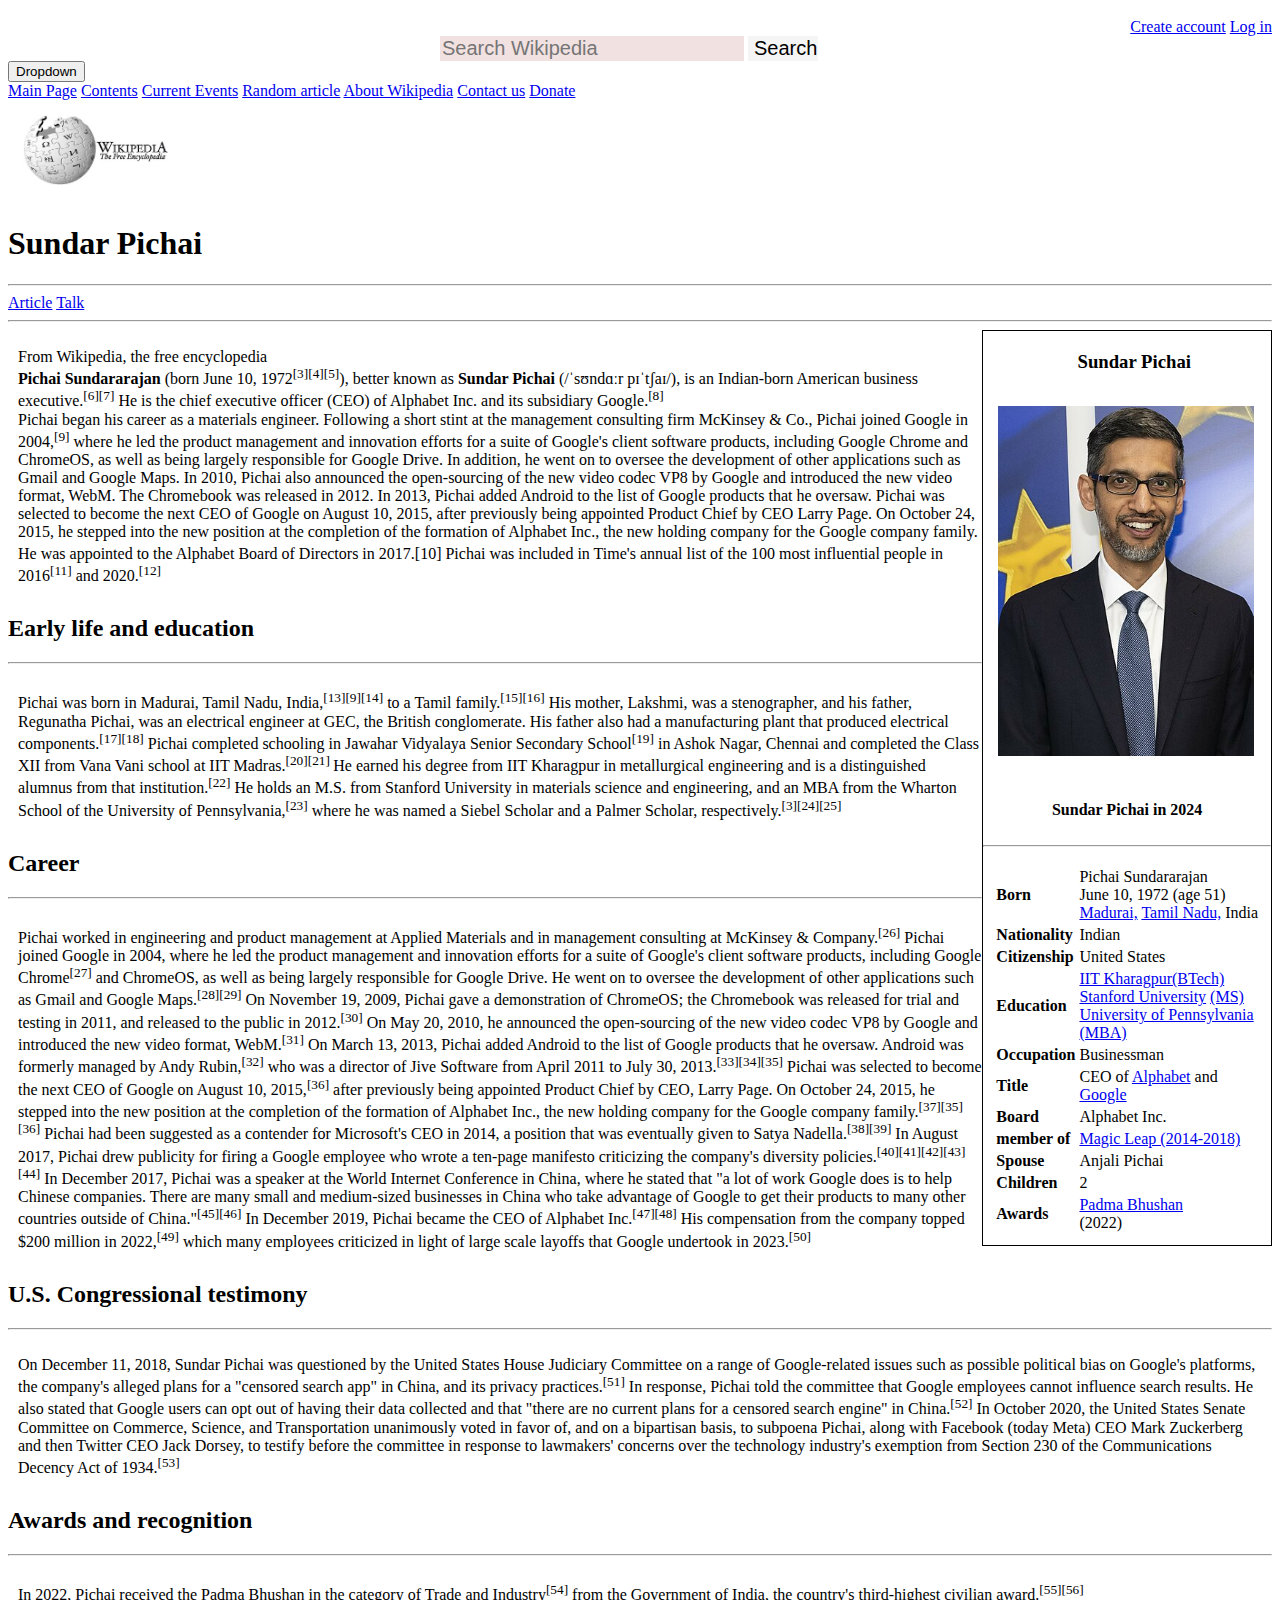
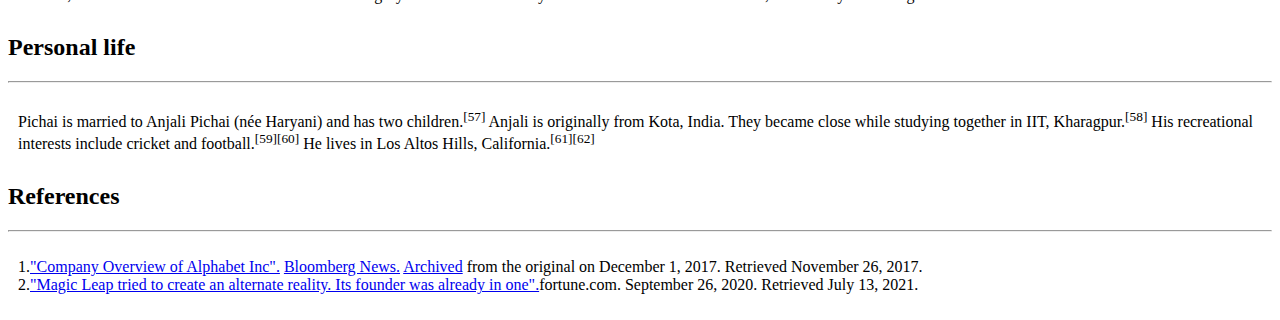
<file: index.html>
<!DOCTYPE html>
<html lang="en">
<head>
    <meta charset="UTF-8">
    <meta name="viewport" content="width=device-width, initial-scale=1.0">
    <title>Document</title>
    <link rel="stylesheet" type="text/css" href="style.css"/>
    <script></script>
</head>
<body>

    <div class="acnt-login">
        <a href="./about_wikipedia.html">Create account</a>
        <a href="./log_in.html">Log in</a>
    </div>

    <form action="/form/submit" method="GET"> 
        <input type="text" name="text" class="search" placeholder="Search Wikipedia">
        <input type="submit" name="submit" class="submit" value="Search">
      </form>

    <div class="dropdown">
        <button onclick="myFunction()" class="dropbtn">Dropdown</button>
        <div id="myDropdown" class="dropdown-content">
            <a href="main_page.html">Main Page</a>
            <a href="contents.html">Contents</a>
            <a href="current_events.html">Current Events</a>
            <a href="random_article.html">Random article</a>
            <a href="about_wikipedia.html">About Wikipedia</a>
            <a href="contact_us.html">Contact us</a>
            <a href="donate.html">Donate</a>
        </div>
    </div>
    

    <img src="./wiki.png" alt="wikipedia logo" height="70"/>

    <h1>Sundar Pichai</h1>
    <hr>
    <a href="index.html">Article</a>
    <a href="talk.html">Talk</a>
    <hr>

    <div class="container">
        <h3 align="right"><b>Sundar Pichai</b></h3>
        <img src="./Sundar_Pichai.png" height="350px">
        <p align="center"><b>Sundar Pichai in 2024</b></p>
        <hr>
        <table class="info">
            <tr>
              <th><b>Born</b></th>
              <td>
                <span>Pichai Sundararajan</span><br>
                <span>June 10, 1972 (age 51)</span><br>
                <span><a href="https://en.wikipedia.org/wiki/Madurai">Madurai,</a> <a href="https://en.wikipedia.org/wiki/Tamil_Nadu">Tamil Nadu,</a> India </span>
              </td>
            </tr> 
            <tr>
              <th><b>Nationality</b></th>
              <td>
                <span>Indian</span><br>
              </td>
            </tr> 
            <tr>
                <th><b>Citizenship</b></th>
                <td>
                  <span>United States</span><br>
                </td>
              </tr> 
              <tr>
                <th><b>Education</b></th>
                <td>
                  <span><a href="https://en.wikipedia.org/wiki/IIT_Kharagpur">IIT Kharagpur</a><a href="https://en.wikipedia.org/wiki/Bachelor_of_Technology">(BTech)</a></span><br>
                  <span><a href="https://en.wikipedia.org/wiki/Stanford_University">Stanford University</a> <a href="https://en.wikipedia.org/wiki/Master_of_Science">(MS)</a></span><br>
                  <span><a href="https://en.wikipedia.org/wiki/University_of_Pennsylvania">University of Pennsylvania</a></span><br>
                  <span><a href="https://en.wikipedia.org/wiki/Master_of_Business_Administration">(MBA)</a></span>
                </td>
              </tr> 
              <tr>
                <th><b>Occupation</b></th>
                <td>
                  <span>Businessman</span><br>
                </td>
              </tr> 
              <tr>
                <th><b>Title</b></th>
                <td>
                  <span>CEO of <a href="https://en.wikipedia.org/wiki/Alphabet_Inc.">Alphabet</a> and </span><br>
                  <span><a href="https://en.wikipedia.org/wiki/Google">Google</a> </span>
                </td>
              </tr> 
              <tr>
                <th><b>Board</b></th>
                <td>
                  <span>Alphabet Inc.</span><br>                 
                </td>
              </tr> 
              <tr>
                <th><b>member of</b></th>
                <td>
                  <span><a href="https://en.wikipedia.org/wiki/Magic_Leap">Magic Leap (2014-2018)</ahref></span><br>
                </td>
              </tr> 
              <tr>
                <th><b>Spouse</b></th>
                <td>
                  <span>Anjali Pichai</span><br>
                </td>
              </tr> 
              <tr>
                <th><b>Children</b></th>
                <td>
                  <span>2</span><br>
                </td>
              </tr> 
              <tr>
                <th><b>Awards</b></th>
                <td>
                  <span><a href="https://en.wikipedia.org/wiki/Padma_Bhushan">Padma Bhushan</a></span><br>
                  <span>(2022)</span>
                </td>
              </tr> 
          </table>


    </div>
    <p>
        From Wikipedia, the free encyclopedia <br>
        <b>Pichai Sundararajan</b> (born June 10, 1972<sup>[3][4][5]</sup>), better known as <b>Sundar Pichai </b>(/ˈsʊndɑːr pɪˈtʃaɪ/), is an Indian-born American business executive.<sup>[6][7]</sup> He is the chief executive officer (CEO) of Alphabet Inc. and its subsidiary Google.<sup>[8]</sup>
        <br>
        Pichai began his career as a materials engineer. Following a short stint at the management consulting firm McKinsey & Co., Pichai joined Google in 2004,<sup>[9]</sup> where he led the product management and innovation efforts for a suite of Google's client software products, including Google Chrome and ChromeOS, as well as being largely responsible for Google Drive. In addition, he went on to oversee the development of other applications such as Gmail and Google Maps. In 2010, Pichai also announced the open-sourcing of the new video codec VP8 by Google and introduced the new video format, WebM. The Chromebook was released in 2012. In 2013, Pichai added Android to the list of Google products that he oversaw.
        Pichai was selected to become the next CEO of Google on August 10, 2015, after previously being appointed Product Chief by CEO Larry Page. On October 24, 2015, he stepped into the new position at the completion of the formation of Alphabet Inc., the new holding company for the Google company family. He was appointed to the Alphabet Board of Directors in 2017.<sup></sup>[10]
        Pichai was included in Time's annual list of the 100 most influential people in 2016<sup>[11]</sup> and 2020.<sup>[12]</sup>
    </p>

    <h2>Early life and education</h2>
    <hr>
    <p>
        Pichai was born in Madurai, Tamil Nadu, India,<sup>[13][9][14]</sup> to a Tamil family.<sup>[15][16]</sup> His mother, Lakshmi, was a stenographer, and his father, Regunatha Pichai, was an electrical engineer at GEC, the British conglomerate. His father also had a manufacturing plant that produced electrical components.<sup>[17][18]</sup>
        Pichai completed schooling in Jawahar Vidyalaya Senior Secondary School<sup>[19]</sup> in Ashok Nagar, Chennai and completed the Class XII from Vana Vani school at IIT Madras.<sup>[20][21] </sup>He earned his degree from IIT Kharagpur in metallurgical engineering and is a distinguished alumnus from that institution.<sup>[22]</sup> He holds an M.S. from Stanford University in materials science and engineering, and an MBA from the Wharton School of the University of Pennsylvania,<sup>[23]</sup> where he was named a Siebel Scholar and a Palmer Scholar, respectively.<sup>[3][24][25]</sup>
    </p>

    <h2>Career</h2>
    <hr>
    <p>
        Pichai worked in engineering and product management at Applied Materials and in management consulting at McKinsey & Company.<sup>[26]</sup> Pichai joined Google in 2004, where he led the product management and innovation efforts for a suite of Google's client software products, including Google Chrome<sup>[27]</sup> and ChromeOS, as well as being largely responsible for Google Drive. He went on to oversee the development of other applications such as Gmail and Google Maps.<sup>[28][29]</sup> On November 19, 2009, Pichai gave a demonstration of ChromeOS; the Chromebook was released for trial and testing in 2011, and released to the public in 2012.<sup>[30]</sup> On May 20, 2010, he announced the open-sourcing of the new video codec VP8 by Google and introduced the new video format, WebM.<sup>[31]</sup>
        On March 13, 2013, Pichai added Android to the list of Google products that he oversaw. Android was formerly managed by Andy Rubin,<sup>[32]</sup> who was a director of Jive Software from April 2011 to July 30, 2013.<sup>[33][34][35]</sup> Pichai was selected to become the next CEO of Google on August 10, 2015,<sup>[36]</sup> after previously being appointed Product Chief by CEO, Larry Page. On October 24, 2015, he stepped into the new position at the completion of the formation of Alphabet Inc., the new holding company for the Google company family.<sup>[37][35][36]</sup>
        Pichai had been suggested as a contender for Microsoft's CEO in 2014, a position that was eventually given to Satya Nadella.<sup>[38][39]</sup> In August 2017, Pichai drew publicity for firing a Google employee who wrote a ten-page manifesto criticizing the company's diversity policies.<sup>[40][41][42][43][44]</sup>
        In December 2017, Pichai was a speaker at the World Internet Conference in China, where he stated that "a lot of work Google does is to help Chinese companies. There are many small and medium-sized businesses in China who take advantage of Google to get their products to many other countries outside of China."<sup>[45][46]</sup>
        In December 2019, Pichai became the CEO of Alphabet Inc.<sup>[47][48]</sup> His compensation from the company topped $200 million in 2022,<sup>[49]</sup> which many employees criticized in light of large scale layoffs that Google undertook in 2023.<sup>[50]</sup>
    </p>



    <h2>U.S. Congressional testimony</h2>
    <hr>
    <p>
        On December 11, 2018, Sundar Pichai was questioned by the United States House Judiciary Committee on a range of Google-related issues such as possible political bias on Google's platforms, the company's alleged plans for a "censored search app" in China, and its privacy practices.<sup>[51]</sup> In response, Pichai told the committee that Google employees cannot influence search results. He also stated that Google users can opt out of having their data collected and that "there are no current plans for a censored search engine" in China.<sup>[52]</sup>
        In October 2020, the United States Senate Committee on Commerce, Science, and Transportation unanimously voted in favor of, and on a bipartisan basis, to subpoena Pichai, along with Facebook (today Meta) CEO Mark Zuckerberg and then Twitter CEO Jack Dorsey, to testify before the committee in response to lawmakers' concerns over the technology industry's exemption from Section 230 of the Communications Decency Act of 1934.<sup>[53]</sup>
    </p>

    <h2>Awards and recognition</h2>
    <hr>
    <p>
        In 2022, Pichai received the Padma Bhushan in the category of Trade and Industry<sup>[54]</sup> from the Government of India, the country's third-highest civilian award.<sup>[55][56]</sup>
    </p>

    <h2>Personal life</h2>
    <hr>
    <p>
        Pichai is married to Anjali Pichai (née Haryani) and has two children.<sup>[57]</sup> Anjali is originally from Kota, India. They became close while studying together in IIT, Kharagpur.<sup>[58]</sup> His recreational interests include cricket and football.<sup>[59][60]</sup> He lives in Los Altos Hills, California.<sup>[61][62]</sup>
    </p>

    <h2>References</h2>
    <hr>
    <p>
        1.<a href="https://www.bloomberg.com/markets/stocks?cic_redirect=fallback">"Company Overview of Alphabet Inc".</a> <a href="https://en.wikipedia.org/wiki/Bloomberg_News">Bloomberg News.</a>  <a href="https://web.archive.org/web/20171201042507/https://www.bloomberg.com/research/stocks/private/board.asp?privcapId=29096">Archived</a> from the original on December 1, 2017. Retrieved November 26, 2017.<br>
        2.<a href="https://fortune.com/2020/09/26/magic-leap-tried-to-create-an-alternate-reality-its-founder-was-already-in-one/amp/">"Magic Leap tried to create an alternate reality. Its founder was already in one".</a>fortune.com. September 26, 2020. Retrieved July 13, 2021.
    </p>

    
        
   

</body>
</html>
</file>
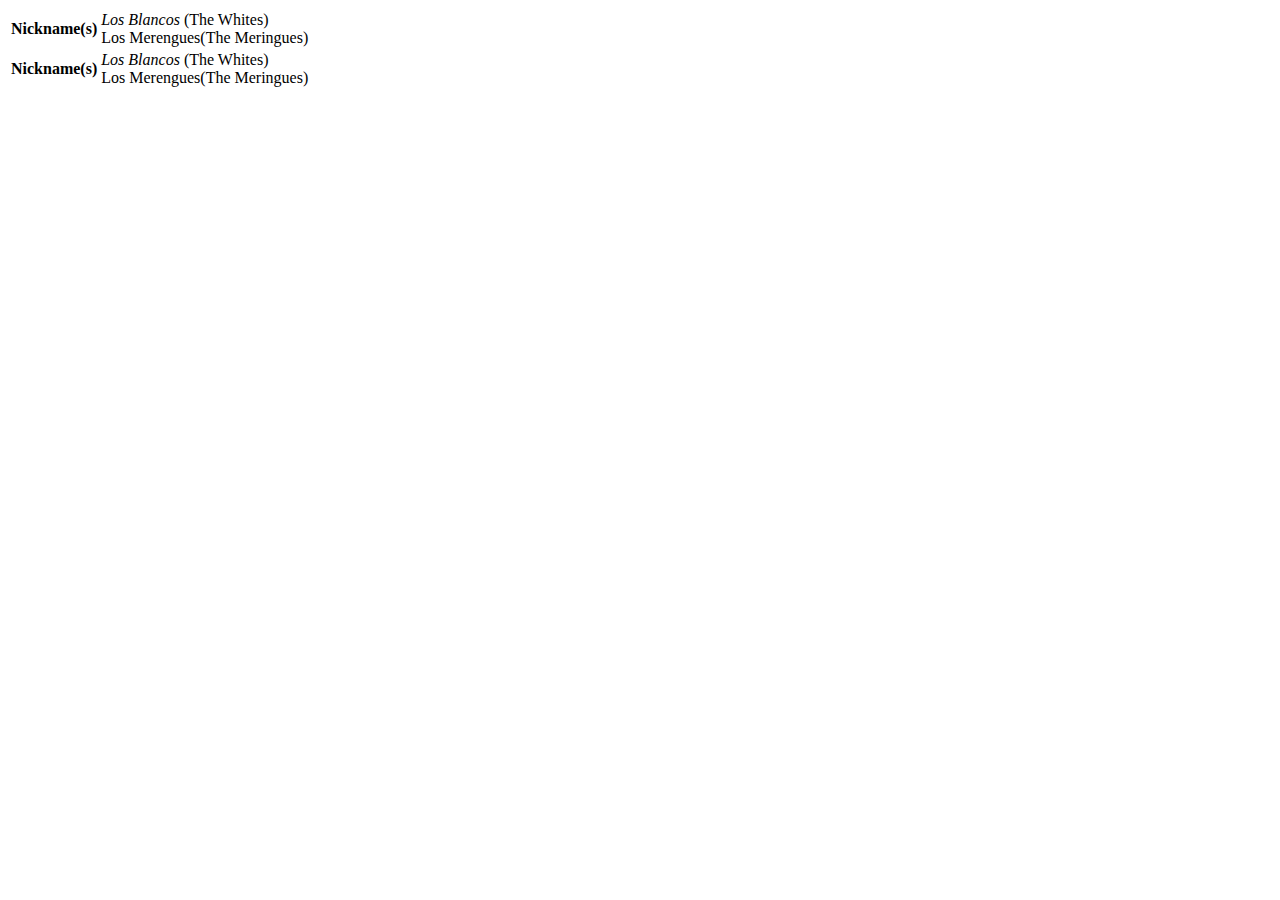
<file: about_wikipedia.html>
<!DOCTYPE html>
<html lang="en">
<head>
    <meta charset="UTF-8">
    <meta name="viewport" content="width=device-width, initial-scale=1.0">
    <title>Document</title>
</head>
<body>
    <table>
        <tr>
          <th>Nickname(s)</th>
          <td>
            <span><i>Los Blancos</i> (The Whites)</span><br>
            <span>Los Merengues(The Meringues)</span>
          </td>
        </tr> <!-- here -->
        <tr>
          <th>Nickname(s)</th>
          <td>
            <span><i>Los Blancos</i> (The Whites)</span><br>
            <span>Los Merengues(The Meringues)</span>
          </td>
        </tr> <!-- and here -->
      </table>
</body>
</html>
</file>
<file: style.css>
.container {
    float:inline-end;
    display:block;
    border: 1px solid black;
}   
h3{
    padding-top: 1px;;
    padding-right: 80px;
}
img{
    border-width: 50px;
    padding: 15px;
}
.info {
    padding: 10px;
    text-align: left;
    border-color: black;
    border-width: 5px;
}
p{
    padding: 10px;
}
.acnt-login {
    text-align: right;
    padding-top: 10px;
}


form {
  width: 400px;
  margin: auto;
}

input {
  border: 0;
  font-size: 16px;
}

.search {
  width: 75%;
  background-color:  rgba(237, 218, 218, 0.805);
  color:black;
  font-size: 20px;
  
}

.submit {
  width: 70px;
  background-color: whitesmoke;
  color: black;
  font-size: 20px;
}
</file>
